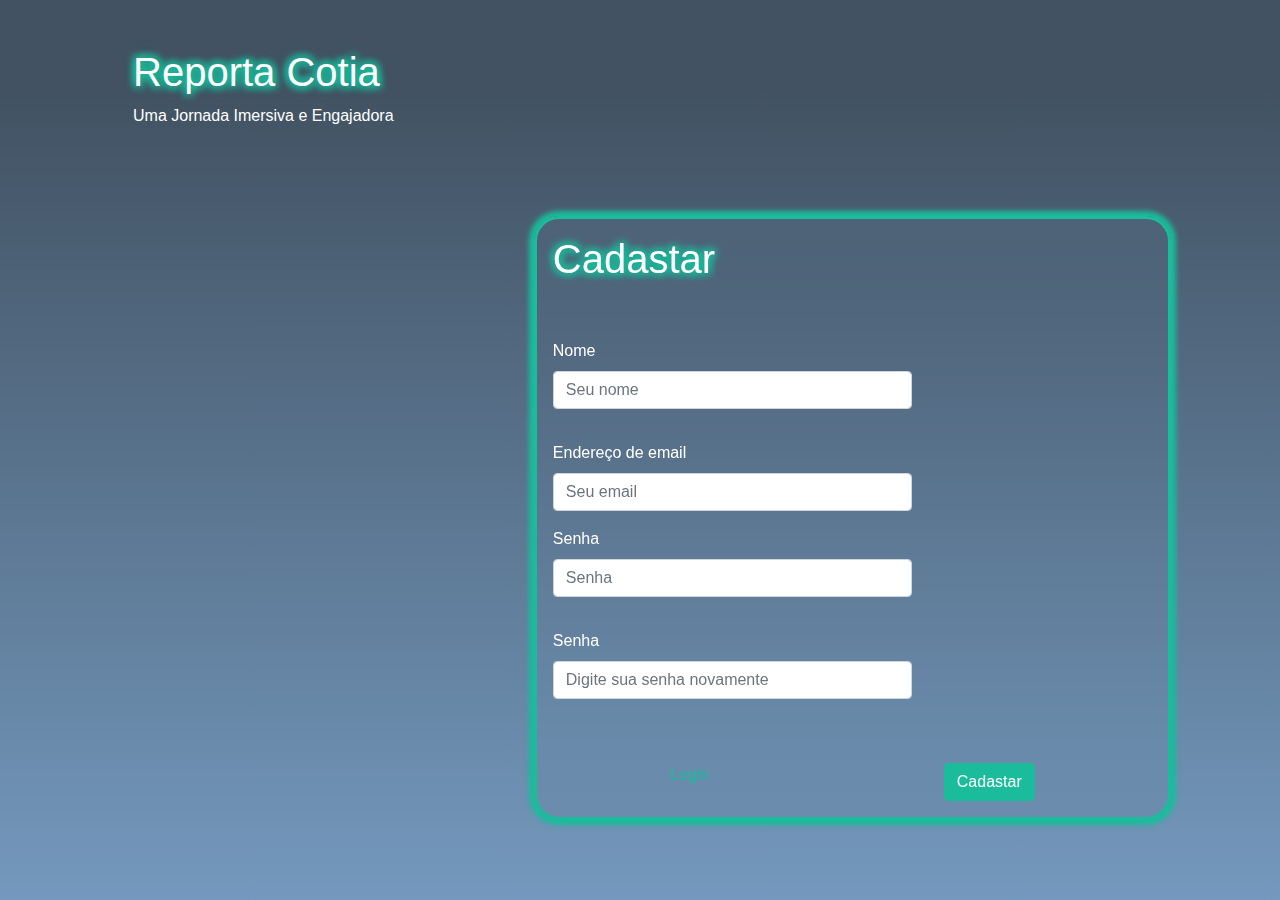
<file: cadastro.html>
<!DOCTYPE html>
<html lang="en">
<head>
<meta charset="UTF-8">
<meta name="viewport" content="width=device-width, initial-scale=1.0">
<title>Reporta Cotia</title>
<link href="css/bootstrap.css" rel="stylesheet">
<link rel="stylesheet" href="stylelogin.css">
</head>
<body>
  <script src="https://code.jquery.com/jquery-3.3.1.slim.min.js" integrity="sha384-q8i/X+965DzO0rT7abK41JStQIAqVgRVzpbzo5smXKp4YfRvH+8abtTE1Pi6jizo" crossorigin="anonymous"></script>
  <script src="https://cdnjs.cloudflare.com/ajax/libs/popper.js/1.14.3/umd/popper.min.js" integrity="sha384-ZMP7rVo3mIykV+2+9J3UJ46jBk0WLaUAdn689aCwoqbBJiSnjAK/l8WvCWPIPm49" crossorigin="anonymous"></script>
  <script src="https://stackpath.bootstrapcdn.com/bootstrap/4.1.3/js/bootstrap.min.js" integrity="sha384-ChfqqxuZUCnJSK3+MXmPNIyE6ZbWh2IMqE241rYiqJxyMiZ6OW/JmZQ5stwEULTy" crossorigin="anonymous"></script>

<div class="container text-white">

    <div class="p-5">
      <h1>Reporta Cotia</h1>
      <p>Uma Jornada Imersiva e Engajadora</p>
    </div>
                <div class="m-4 d-flex justify-content-end">
                 
                    <form class=" p-3 bgform">
                      <h1 class="pb-5">Cadastar</h1>
                        <div class="form-group pb-3">
                          <label for="exampleInputEmail1">Nome</label>
                          <input type="email" class="form-control" id="exampleInputEmail1" aria-describedby="emailHelp" placeholder="Seu nome">
                        </div>
                        <div class="form-group">
                          <label for="exampleInputPassword1">Endereço de email</label>
                          <input type="password" class="form-control" id="exampleInputPassword1" placeholder="Seu email">
                        </div>
                        <div class="form-group pb-3">
                          <label for="exampleInputEmail1">Senha</label>
                          <input type="email" class="form-control" id="exampleInputEmail1" aria-describedby="emailHelp" placeholder="Senha">
                        </div>
                        <div class="form-group">
                          <label for="exampleInputPassword1">Senha</label>
                          <input type="password" class="form-control" id="exampleInputPassword1" placeholder="Digite sua senha novamente">
                        </div>
                        <div class="d-flex justify-content-around pt-5 ">
                         <a href="login.html">Login</a>
                         <button type="submit" class="btn btn-danger">Cadastar</button>
                        </div>
                    </form>
                </div>
</div>

</body>
</html>
</file>
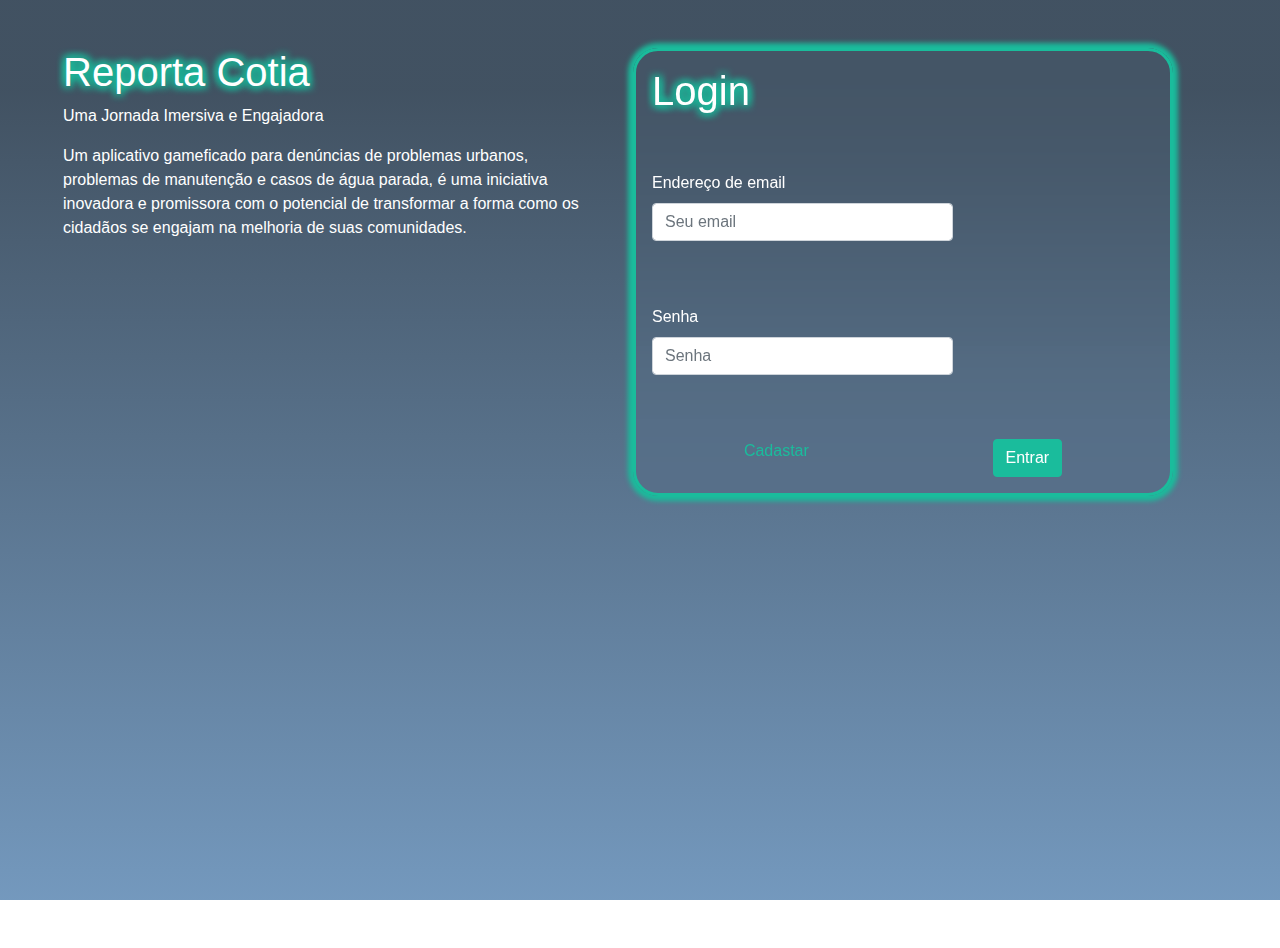
<file: login.html>
<!DOCTYPE html>
<html lang="en">
<head>
<meta charset="UTF-8">
<meta name="viewport" content="width=device-width, initial-scale=1.0">
<title>Reporta Cotia</title>
<link href="css/bootstrap.css" rel="stylesheet">
<link rel="stylesheet" href="stylelogin.css">
</head>
<body>
  <script src="https://code.jquery.com/jquery-3.3.1.slim.min.js" integrity="sha384-q8i/X+965DzO0rT7abK41JStQIAqVgRVzpbzo5smXKp4YfRvH+8abtTE1Pi6jizo" crossorigin="anonymous"></script>
  <script src="https://cdnjs.cloudflare.com/ajax/libs/popper.js/1.14.3/umd/popper.min.js" integrity="sha384-ZMP7rVo3mIykV+2+9J3UJ46jBk0WLaUAdn689aCwoqbBJiSnjAK/l8WvCWPIPm49" crossorigin="anonymous"></script>
  <script src="https://stackpath.bootstrapcdn.com/bootstrap/4.1.3/js/bootstrap.min.js" integrity="sha384-ChfqqxuZUCnJSK3+MXmPNIyE6ZbWh2IMqE241rYiqJxyMiZ6OW/JmZQ5stwEULTy" crossorigin="anonymous"></script>

<div class="container m-5 text-white">
    <div class="row">
        <div class="col-6">

            <h1>Reporta Cotia</h1>
            <p>Uma Jornada Imersiva e Engajadora</p>
    
            <p>
                Um aplicativo gameficado para denúncias de problemas urbanos, problemas de manutenção e casos de água parada, 
                é uma iniciativa inovadora e promissora com o potencial de transformar a forma como os cidadãos se engajam na 
                melhoria de suas comunidades.
            </p>
    
        </div>
    
        <div class="col-6 ">

            <div class="p-3 bgforml">
              <h1 class="pb-5">Login</h1>
                <form>
                    <div class="form-group pb-5">
                      <label for="exampleInputEmail1">Endereço de email</label>
                      <input type="email" class="form-control" id="exampleInputEmail1" aria-describedby="emailHelp" placeholder="Seu email">
                    </div>
                    <div class="form-group">
                      <label for="exampleInputPassword1">Senha</label>
                      <input type="password" class="form-control" id="exampleInputPassword1" placeholder="Senha">
                    </div>
                    <div class="d-flex justify-content-around pt-5 ">
                     <a href="cadastro.html">Cadastar</a>
                     <!-- <button type="submit" class="btn btn-danger">Entrar</button> -->
                     <a href="index.html"  class="btn btn-danger ">
                      Entrar</a>
                    </div>
                  </form>
            </div>
    
        </div>
    
    </div>

</div>

</body>
</html>
</file>
<file: stylelogin.css>
body{ 
    background: linear-gradient(180deg, rgba(44, 62, 80, 0.8999999761581421) 10%, rgba(100, 141, 182, 0.8999999761581421) 100%);   
    background-size: cover;
    background-repeat: no-repeat;
    background-attachment: fixed;
    height: 100vh;
    margin: 0;  
}

.bgform{
    box-shadow: 0px 0px 5px 5px #1ABC9C;
    backdrop-filter: blur(90px);
    border-radius: 25px;
    border: solid #1ABC9C;  
    width: 60%;
}

.bgforml{
    box-shadow: 0px 0px 5px 5px #1ABC9C;
    backdrop-filter: blur(90px);
    border-radius: 25px;
    border: solid #1ABC9C;  
    width: 100%;
}

.comentario{
    background: whitesmoke;
    padding: 5pt;
    box-shadow: 0px 0px 5px 5px #1ABC9C;
    backdrop-filter: blur(90px);
    border-radius: 25px;
    border: 1px;
    width: 60%;
    padding-top: 15pt;


}




.moda{
    background: linear-gradient(180deg, rgba(44, 62, 80, 0.8999999761581421) 0%, rgba(100, 141, 182, 0.8999999761581421) 100%);
    /* background-color:  linear-gradient(to right, transparent, black 1%, black 99%, transparent); */
    box-shadow: 0px 0px 5px 5px #1ABC9C;
    backdrop-filter: blur(90px);
    border-radius: 25px;
    border: 10px;



}

a{
    color: #1ABC9C;
}

.color{
    color: #1ABC9C;

}

.post{
    background-color: rgba(255, 255, 255, 0.386);
    box-shadow: 0px 0px 5px 5px #1ABC9C;
    backdrop-filter: blur(90px);
    border-radius: 10px;
    border: 1px; 
     

}

.post2{
    background-color: rgba(255, 255, 255, 0.386);
    box-shadow: 0px 0px 5px 5px #1ABC9C;
    backdrop-filter: blur(90px);
    border-radius: 10px;
    border: 1px; 
     

}

.texto{
    object-fit: cover;
}

.imgpost{
    box-shadow: 0px 0px 5px 5px #040404;
    


}

img{
    backdrop-filter: blur(90px);
    border-radius: 10px;
    border: 1px; 
    width: 50%;
    height: 50%;
   

}



.noti{

    background-color: rgba(255, 255, 255, 0.386);
    box-shadow: 0px 0px 5px 5px #1ABC9C;
    backdrop-filter: blur(90px);
    border-radius: 20px;
    border: 1px;
    width: 80%; 

}

.perfil{
    background-color: rgba(255, 255, 255, 0.386);
    box-shadow: 0px 0px 5px 5px #1ABC9C;
    backdrop-filter: blur(90px);
    border-radius: 10px;
    border: 10px;
    width: 80%;
}

svg{
    margin: 5px;
}


.nome-usuario {
    font-weight: bold;
  }

.conteudo-texto {
    margin-top: 20px; 
  }
  
.foto{
    /* position: absolute; */
    width: 60px;
    height: 60px;
    border-radius: 50%;
    bottom: 110px;
    left: -20px; 
    border: 2px solid #fff
}

.fotonoti{
    /* position: absolute; */
    width: 20px;
    height: 20px;
    border-radius: 50%;
    bottom: 110px;
    left: -20px; 
    border: 2px solid #fff
}




.imagem{

    border-radius: 5%;
    border: #1ABC9C;
    width: 100px; 
  }


h1{
   
    text-shadow: 
    -3px -3px 6px #1ABC9C,
     3px -3px 6px #1ABC9C,
    -3px  3px 6px #1ABC9C,
     3px  3px 6px #1ABC9C;

}

h4{
    text-shadow: 
    -3px -3px 6px #1ABC9C,
     3px -3px 6px #1ABC9C,
    -3px  3px 6px #1ABC9C,
     3px  3px 6px #1ABC9C;
}

.album{
    background-color: rgba(0, 0, 0, 0);
    stroke: none;
}

.imgre{
    width: 50%;
    height: 50%;
}

.black{
    /* background-color: black; */
    height: 100vh;
    background-image: url('pics/wallsky3.jpg');
    background-size: cover;
    background-position: center;
    background-repeat: no-repeat;
    display: flex;
    align-items: center;
    justify-content: center;
}

.nav{
     
    border: 0;
}
</file>
